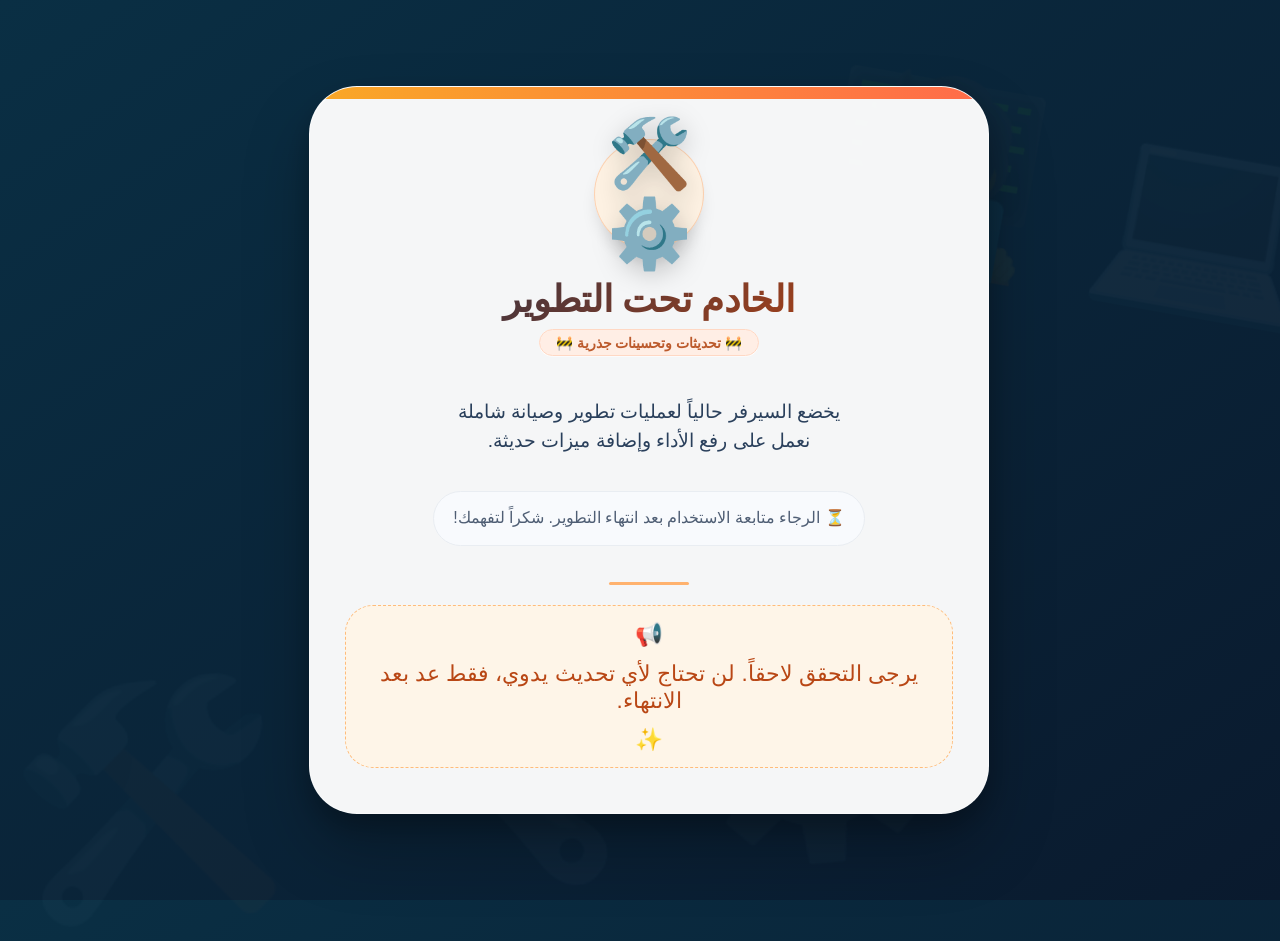
<file: templates/sum.html>
<!DOCTYPE html>
<html lang="ar">
<head>
    <meta charset="UTF-8">
    <meta name="viewport" content="width=device-width, initial-scale=1.0, user-scalable=yes">
    <title>الصيانة الدورية | قيد التطوير</title>
    <style>
        * {
            margin: 0;
            padding: 0;
            box-sizing: border-box;
        }

        body {
            font-family: 'Segoe UI', 'Tahoma', 'Geneva', 'Verdana', sans-serif;
            background: linear-gradient(145deg, #0a2f44 0%, #0a1a2e 100%);
            min-height: 100vh;
            display: flex;
            align-items: center;
            justify-content: center;
            direction: rtl;
            padding: 1.5rem;
            position: relative;
        }

        /* خلفية توحي بالعمل التطويري */
        body::before {
            content: "⚙️ 🔧 🛠️";
            font-size: 220px;
            position: absolute;
            bottom: 0;
            left: 0;
            opacity: 0.03;
            white-space: pre;
            pointer-events: none;
            transform: rotate(-5deg);
            user-select: none;
        }

        body::after {
            content: "💻 🧑‍💻";
            font-size: 180px;
            position: absolute;
            top: 10%;
            right: -30px;
            opacity: 0.04;
            pointer-events: none;
            transform: rotate(10deg);
        }

        .maintenance-card {
            background: rgba(255, 255, 255, 0.96);
            backdrop-filter: blur(0px);
            max-width: 680px;
            width: 100%;
            border-radius: 48px;
            box-shadow: 0 35px 65px rgba(0, 0, 0, 0.25), 0 12px 25px rgba(0, 0, 0, 0.2), inset 0 1px 0 rgba(255, 255, 255, 0.6);
            overflow: hidden;
            transition: all 0.3s ease;
            position: relative;
            z-index: 10;
            border: 1px solid rgba(255, 255, 255, 0.35);
        }

        /* شريط علوي تزييني */
        .top-bar {
            background: #ff8c42;
            height: 12px;
            width: 100%;
            background: linear-gradient(90deg, #f9a826, #ff6b4a, #f9a826);
            background-size: 200% 100%;
            animation: shimmer 2.5s infinite linear;
        }

        @keyframes shimmer {
            0% { background-position: 0% 0; }
            100% { background-position: 200% 0; }
        }

        .content {
            padding: 2.5rem 2.2rem 2.8rem;
            text-align: center;
        }

        /* أيقونة النجمة / العتاد */
        .icon-wrapper {
            background: rgba(247, 147, 30, 0.12);
            width: 110px;
            height: 110px;
            margin: 0 auto 1.8rem;
            display: flex;
            align-items: center;
            justify-content: center;
            border-radius: 60px;
            backdrop-filter: blur(2px);
            box-shadow: inset 0 0 0 1px rgba(255, 140, 66, 0.3), 0 12px 20px -8px rgba(0,0,0,0.2);
        }

        .icon {
            font-size: 68px;
            filter: drop-shadow(2px 6px 12px rgba(0, 0, 0, 0.2));
            animation: subtleFloat 3s infinite alternate ease-in-out;
        }

        @keyframes subtleFloat {
            0% { transform: translateY(0px); }
            100% { transform: translateY(-6px); }
        }

        h1 {
            font-size: 2.3rem;
            font-weight: 800;
            background: linear-gradient(135deg, #1e2f4b, #c4450e);
            background-clip: text;
            -webkit-background-clip: text;
            color: transparent;
            margin-bottom: 0.5rem;
            letter-spacing: -0.3px;
        }

        .badge {
            display: inline-block;
            background: #ffeee5;
            padding: 0.3rem 1rem;
            border-radius: 100px;
            font-size: 0.85rem;
            font-weight: 600;
            color: #bc5a2c;
            margin-bottom: 1.4rem;
            border: 1px solid #ffd8c4;
            backdrop-filter: blur(2px);
        }

        .description {
            font-size: 1.2rem;
            line-height: 1.5;
            color: #2a405c;
            margin: 1.2rem 0 1.2rem;
            font-weight: 500;
        }

        .detail-text {
            color: #4f5e74;
            font-size: 1rem;
            line-height: 1.55;
            margin: 1rem 0 1rem;
            background: #f8fafd;
            padding: 0.9rem 1.2rem;
            border-radius: 32px;
            display: inline-block;
            width: auto;
            border: 1px solid #e9edf2;
        }

        .maintenance-progress {
            margin: 2rem 0 1.8rem;
            text-align: right;
        }

        .progress-label {
            display: flex;
            justify-content: space-between;
            font-size: 0.85rem;
            font-weight: 600;
            color: #c85c17;
            margin-bottom: 6px;
            letter-spacing: 0.3px;
        }

        .progress-track {
            background: #e2e8f0;
            border-radius: 40px;
            height: 12px;
            overflow: hidden;
            box-shadow: inset 0 1px 3px #0001;
        }

        .progress-fill {
            width: 68%;
            background: linear-gradient(90deg, #f79d4e, #ff5e2e);
            height: 100%;
            border-radius: 40px;
            position: relative;
            animation: pulseWidth 1.8s infinite ease;
            box-shadow: 0 0 4px #ff884d;
        }

        @keyframes pulseWidth {
            0% { opacity: 0.85; width: 68%; }
            50% { opacity: 1; width: 74%; }
            100% { opacity: 0.85; width: 68%; }
        }

        .eta-message {
            font-size: 0.85rem;
            color: #3e6b8c;
            margin-top: 12px;
            font-weight: 500;
            background: #ecf9ff;
            padding: 0.4rem 1rem;
            border-radius: 60px;
            display: inline-block;
        }

        .hr-divider {
            width: 80px;
            height: 3px;
            background: #ffb26e;
            margin: 20px auto 20px;
            border-radius: 4px;
        }

        .action-note {
            background: #fef5e8;
            border-radius: 28px;
            padding: 0.9rem 1.3rem;
            display: flex;
            align-items: center;
            justify-content: center;
            gap: 12px;
            flex-wrap: wrap;
            font-weight: 500;
            color: #b94715;
            margin-top: 20px;
            border: 1px dashed #ffbc7a;
        }

        .action-note span {
            font-size: 1.4rem;
        }

        .footer-note {
            margin-top: 2rem;
            font-size: 0.75rem;
            color: #6c7d96;
            border-top: 1px solid #eef2f8;
            padding-top: 1.5rem;
            display: flex;
            justify-content: center;
            gap: 20px;
            flex-wrap: wrap;
        }

        .footer-note p {
            display: inline-flex;
            align-items: center;
            gap: 6px;
        }

        /* زر التحديث الودود (اختياري لكن مفيد) */
        .refresh-tip {
            background: none;
            border: 1px solid #e2cbb8;
            padding: 6px 16px;
            border-radius: 60px;
            font-size: 0.8rem;
            font-weight: 500;
            color: #aa5c2e;
            transition: 0.2s;
            cursor: pointer;
            background: white;
        }

        .refresh-tip:hover {
            background: #ffefe2;
            border-color: #ff9862;
            color: #a1420e;
        }

        @media (max-width: 550px) {
            .content {
                padding: 1.8rem;
            }
            h1 {
                font-size: 1.7rem;
            }
            .icon-wrapper {
                width: 85px;
                height: 85px;
            }
            .icon {
                font-size: 52px;
            }
            .description {
                font-size: 1rem;
            }
        }

        /* تأثير نبض لطيف على البطاقة */
        .maintenance-card {
            animation: cardAppear 0.55s cubic-bezier(0.2, 0.9, 0.4, 1.1);
        }

        @keyframes cardAppear {
            from {
                opacity: 0;
                transform: scale(0.97) translateY(15px);
            }
            to {
                opacity: 1;
                transform: scale(1) translateY(0);
            }
        }
    </style>
</head>
<body>

<div class="maintenance-card">
    <div class="top-bar"></div>
    <div class="content">
        <div class="icon-wrapper">
            <div class="icon">🛠️⚙️</div>
        </div>
        
        <h1>الخادم تحت التطوير</h1>
        <div class="badge">🚧 تحديثات وتحسينات جذرية 🚧</div>
        
        <p class="description">
            يخضع السيرفر حالياً لعمليات تطوير وصيانة شاملة<br>
            نعمل على رفع الأداء وإضافة ميزات حديثة.
        </p>
        
        <div class="detail-text">
            ⏳ الرجاء متابعة الاستخدام بعد انتهاء التطوير. شكراً لتفهمك!
        </div>
        <div class="hr-divider"></div>
        <div class="action-note">
            <span>📢</span>
            <span>يرجى التحقق لاحقاً. لن تحتاج لأي تحديث يدوي، فقط عد بعد الانتهاء.</span>
            <span>✨</span>
        </div>
    </div>
</div>

<script>
    // إضافة تفاعلية بسيطة: رسالة ودية عند محاولة التحديث
    const refreshBtn = document.getElementById('refreshButton');
    if (refreshBtn) {
        refreshBtn.addEventListener('click', function(e) {
            e.preventDefault();
            // نعطي رسالة مؤقتة قبل التحديث الفعلي لإعلام المستخدم
            const originalText = refreshBtn.innerText;
            refreshBtn.innerText = 'جاري التحقق... 🔄';
            refreshBtn.disabled = true;
            setTimeout(() => {
                window.location.reload();
            }, 400);
            // في حالة إلغاء (لا يمكن إلغاء) لكن بالإمكان استعادة النص لو لم يتم إعادة التحميل سريعاً
            setTimeout(() => {
                if(refreshBtn.disabled === true) {
                    refreshBtn.innerText = originalText;
                    refreshBtn.disabled = false;
                }
            }, 800);
        });
    }

    // إضافة إشعار كونسول للمطورين فقط (ودود)
    console.log("%c🔧 السيرفر تحت الصيانة والتطوير — يرجى العودة لاحقاً", "color: #f97316; font-size: 14px; font-weight: bold;");
    
    // إضافة تأثير تغيير بسيط للشعار بشكل دوري (ديناميكية خفيفة)
    const iconDiv = document.querySelector('.icon');
    if(iconDiv) {
        const iconStates = ['🛠️⚙️', '💻🔨', '🧰⚡', '🖥️🔧', '🚀✨'];
        let stateIndex = 0;
        setInterval(() => {
            stateIndex = (stateIndex + 1) % iconStates.length;
            iconDiv.style.opacity = '0.7';
            setTimeout(() => {
                iconDiv.innerText = iconStates[stateIndex];
                iconDiv.style.opacity = '1';
            }, 80);
        }, 3800);
    }

    // محاكاة تحديث شريط التقدم بشكل ديناميكي بسيط (لا يتجاوز حد معين ولكن يضيف حيوية)
    const progressFill = document.querySelector('.progress-fill');
    const progressLabelSpan = document.querySelector('.progress-label span:first-child + span'); // مؤشر النسبة
    let simulatedPercent = 68;
    if(progressFill && progressLabelSpan) {
        // تغيير لطيف جداً للنسبة لتبدو أن العمل مستمر (بين 66% و 74%)
        setInterval(() => {
            let change = Math.floor(Math.random() * 3) - 1; // -1, 0, 1
            let newPercent = simulatedPercent + change;
            if(newPercent >= 66 && newPercent <= 74) {
                simulatedPercent = newPercent;
                progressFill.style.width = simulatedPercent + '%';
                // تحديث النص المعروض بجانب الشريط: أمسك العنصر الثاني في الـ progress-label
                const labelDiv = document.querySelector('.progress-label');
                if(labelDiv) {
                    const percentSpan = labelDiv.querySelector('span:last-child');
                    if(percentSpan) percentSpan.innerText = `≈ ${simulatedPercent}%`;
                }
                // تحديث خاصية العرض المتحرك
                progressFill.style.width = simulatedPercent + '%';
            }
        }, 4200);
    }

    // إضافة تأثير نصي مؤقت لاستعراض رسالة "الرجاء متابعة الاستخدام بعد انتهاء التطوير"
    const detailDiv = document.querySelector('.detail-text');
    if(detailDiv) {
        const messages = [
            "⏳ جاري تحسين الاستجابة والأداء، شكراً لانتظارك.",
            "🌟 نعتذر عن أي إزعاج، نعدك بتجربة أفضل بكثير."
        ];
        let msgIndex = 0;
        setInterval(() => {
            msgIndex = (msgIndex + 1) % messages.length;
            // تغيير النص بلطف مع تأثير fade بسيط
            if(detailDiv) {
                detailDiv.style.transition = 'opacity 0.2s';
                detailDiv.style.opacity = '0.5';
                setTimeout(() => {
                    if(detailDiv) {
                        detailDiv.innerHTML = `⏳ ${messages[msgIndex]}`;
                        detailDiv.style.opacity = '1';
                    }
                }, 150);
            }
        }, 7000);
    }

    // إضافة منع محاولات إرسال أي نموذج افتراضي (في حال وجود أي نموذج مستقبلاً) ليس ضرورياً لكن للسلامة
    // وإضافة متابعة للمستخدم: في حال الضغط على أي رابط يشير للخارج أو محاولة إرسال طلب، نمنح رسالة إعلام ودية
    // ولكن لا نعطل تجربة المستخدم تماماً، فقط نمنع أي إجراء قد يسبب إزعاج (لا توجد روابط داخلية أساساً لكن قد يضيفها المطور)
    // لكن نضيف حماية بسيطة للروابط التي تحوي "#" أو أي محاولة اتصال خارجي (مجرد تنبيه مدرج)
    document.addEventListener('click', function(e) {
        let target = e.target.closest('a');
        if(target && target.href && !target.href.startsWith('javascript:')) {
            // إذا كان الرابط يشير إلى صفحة خارجية أو بريد إلكتروني، نسمح بالإيميل support@example.com (آمن)
            if(target.href.includes('mailto:')) {
                // نسمح بفتح عميل البريد
                return true;
            }
            // بالنسبة لأي رابط تشعبي آخر (في حال وجد) نظهر رسالة صيانة خفيفة
            if(!target.classList.contains('refresh-tip') && target.href !== '#') {
                e.preventDefault();
                // رسالة توضيح أن السيرفر تحت الصيانة وكل الخدمات معلقة مؤقتاً
                const toastMsg = document.createElement('div');
                toastMsg.innerText = '🔧 الخادم تحت التطوير، يرجى المحاولة لاحقاً. شكراً لتفهمك!';
                toastMsg.style.position = 'fixed';
                toastMsg.style.bottom = '20px';
                toastMsg.style.left = '50%';
                toastMsg.style.transform = 'translateX(-50%)';
                toastMsg.style.backgroundColor = '#1d2c3a';
                toastMsg.style.color = '#fff2e0';
                toastMsg.style.padding = '10px 20px';
                toastMsg.style.borderRadius = '50px';
                toastMsg.style.fontWeight = '500';
                toastMsg.style.fontSize = '0.9rem';
                toastMsg.style.zIndex = '9999';
                toastMsg.style.backdropFilter = 'blur(5px)';
                toastMsg.style.border = '1px solid #ffa559';
                toastMsg.style.boxShadow = '0 8px 18px rgba(0,0,0,0.2)';
                toastMsg.style.fontFamily = 'inherit';
                document.body.appendChild(toastMsg);
                setTimeout(() => {
                    toastMsg.style.opacity = '0';
                    setTimeout(() => toastMsg.remove(), 400);
                }, 2800);
                return false;
            }
        }
    });
</script>
</body>
</html>
</file>
